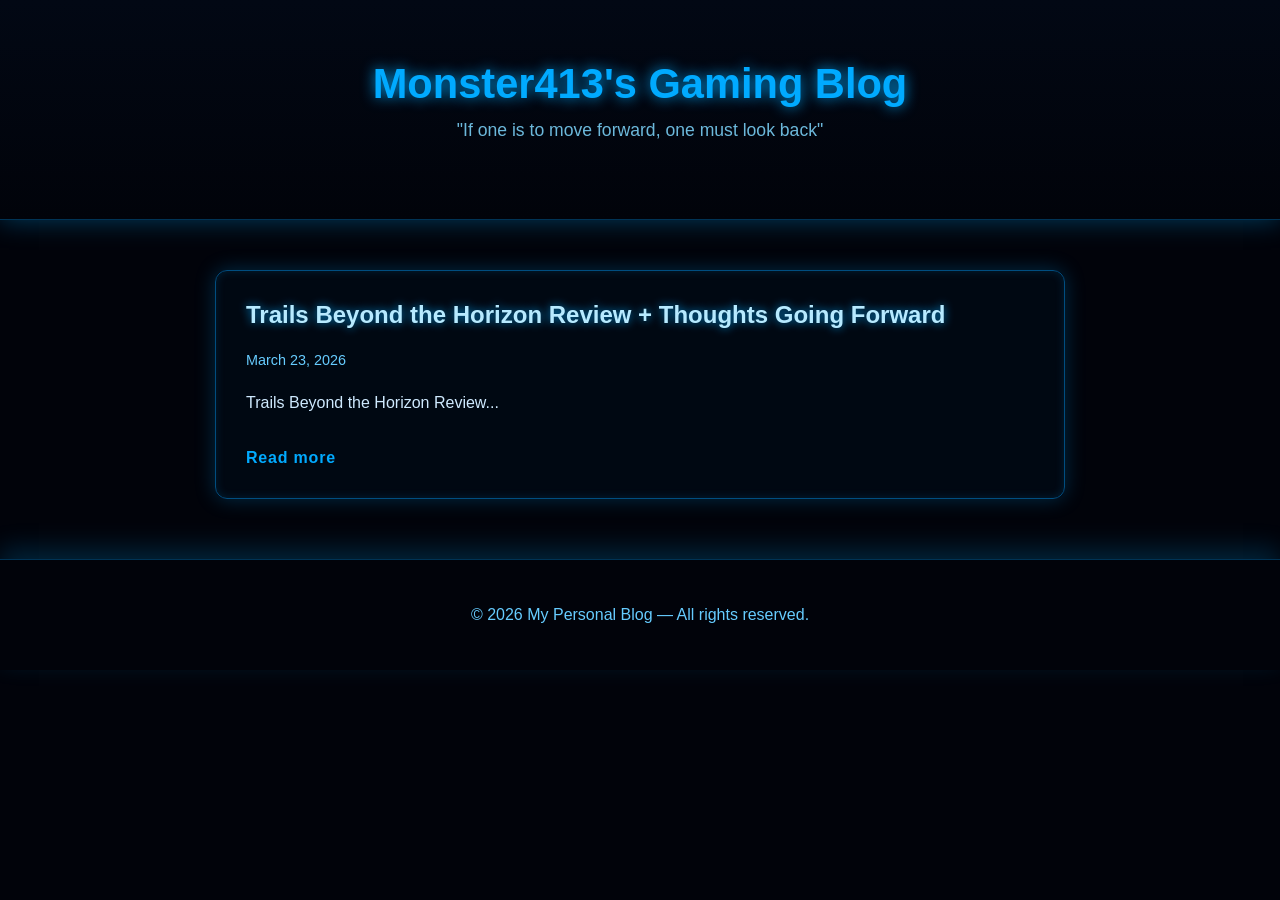
<file: index.html>
<!DOCTYPE html>
<html lang="en">
<head>
    <meta charset="UTF-8">
    <meta name="viewport" content="width=device-width, initial-scale=1.0">
    <title>My Personal Blog</title>
    <link rel="stylesheet" href="style.css">
</head>
<body>

    <header>
        <h1>Monster413's Gaming Blog</h1>
        <p class="tagline">"If one is to move forward, one must look back"</p>
    </header>

    <main>
        <article class="post">
            <h2>Trails Beyond the Horizon Review + Thoughts Going Forward</h2>
            <p class="date">March 23, 2026</p>
            <p>
                Trails Beyond the Horizon Review...
            </p>
            <a class="read-more" href="post1.html">Read more</a>
        </article>
    </main>

    <footer>
        <p>© 2026 My Personal Blog — All rights reserved.</p>
    </footer>

</body>
</html>
</file>
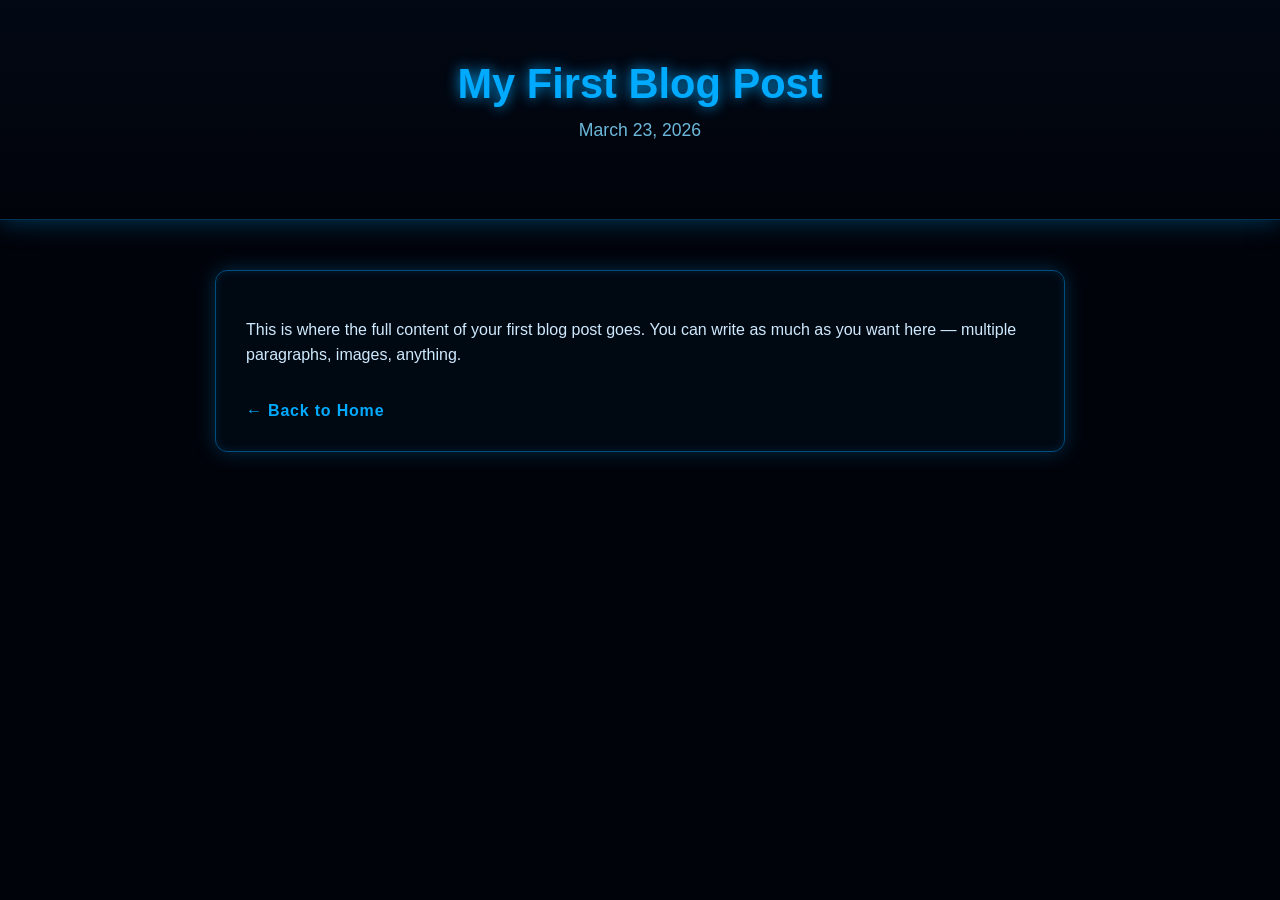
<file: post1.html>
<!DOCTYPE html>
<html lang="en">
<head>
    <meta charset="UTF-8">
    <meta name="viewport" content="width=device-width, initial-scale=1.0">
    <title>My First Blog Post</title>
    <link rel="stylesheet" href="style.css">
</head>
<body>

    <header>
        <h1>My First Blog Post</h1>
        <p class="tagline">March 23, 2026</p>
    </header>

    <main>
        <article class="post">
            <p>
                This is where the full content of your first blog post goes.  
                You can write as much as you want here — multiple paragraphs, images, anything.
            </p>

            <a class="read-more" href="index.html">← Back to Home</a>
        </article>
    </main>

</body>
</html>
</file>
<file: style.css>
/* Global */
body {
    margin: 0;
    font-family: "Orbitron", Arial, sans-serif;
    background: #01030a;
    color: #cfeaff;
}

/* Header */
header {
    text-align: center;
    padding: 60px 20px;
    background: linear-gradient(180deg, #020814, #01030a);
    border-bottom: 1px solid #003355;
    box-shadow: 0 0 25px rgba(0, 170, 255, 0.35);
}

header h1 {
    margin: 0;
    font-size: 2.6rem;
    color: #00aaff;
    text-shadow: 0 0 14px rgba(0, 170, 255, 0.9);
}

header .tagline {
    margin-top: 12px;
    font-size: 1.1rem;
    color: #7fd8ff;
    opacity: 0.85;
}

/* Main Content */
main {
    max-width: 850px;
    margin: 50px auto;
    padding: 0 20px;
}

/* Cyberpunk Post Card */
.post {
    background: rgba(0, 10, 20, 0.85);
    padding: 30px;
    margin-bottom: 35px;
    border-radius: 12px;
    border: 1px solid #004d80;
    box-shadow:
        0 0 20px rgba(0, 170, 255, 0.25),
        inset 0 0 10px rgba(0, 170, 255, 0.15);
    backdrop-filter: blur(4px);
    transition: transform 0.25s ease, box-shadow 0.25s ease, border-color 0.25s ease;
}

.post:hover {
    transform: translateY(-4px);
    border-color: #00c8ff;
    box-shadow:
        0 0 35px rgba(0, 200, 255, 0.55),
        inset 0 0 14px rgba(0, 200, 255, 0.25);
}

.post h2 {
    margin-top: 0;
    color: #b7eaff;
    text-shadow: 0 0 10px rgba(0, 170, 255, 0.8);
}

/* Date */
.date {
    color: #66ccff;
    font-size: 0.9rem;
    margin-bottom: 18px;
}

/* Text */
.post p {
    line-height: 1.6;
}

/* Read More Link */
.read-more {
    display: inline-block;
    margin-top: 18px;
    color: #00aaff;
    font-weight: bold;
    text-decoration: none;
    letter-spacing: 0.05em;
    border-bottom: 1px solid transparent;
    transition: color 0.2s ease, border-color 0.2s ease, text-shadow 0.2s ease;
}

.read-more:hover {
    color: #ffffff;
    border-color: #00aaff;
    text-shadow: 0 0 12px rgba(0, 170, 255, 1);
}

/* Footer */
footer {
    text-align: center;
    padding: 30px;
    background: #01030a;
    color: #66ccff;
    border-top: 1px solid #003355;
    margin-top: 60px;
    box-shadow: 0 -10px 25px rgba(0, 170, 255, 0.2);
}
</file>
